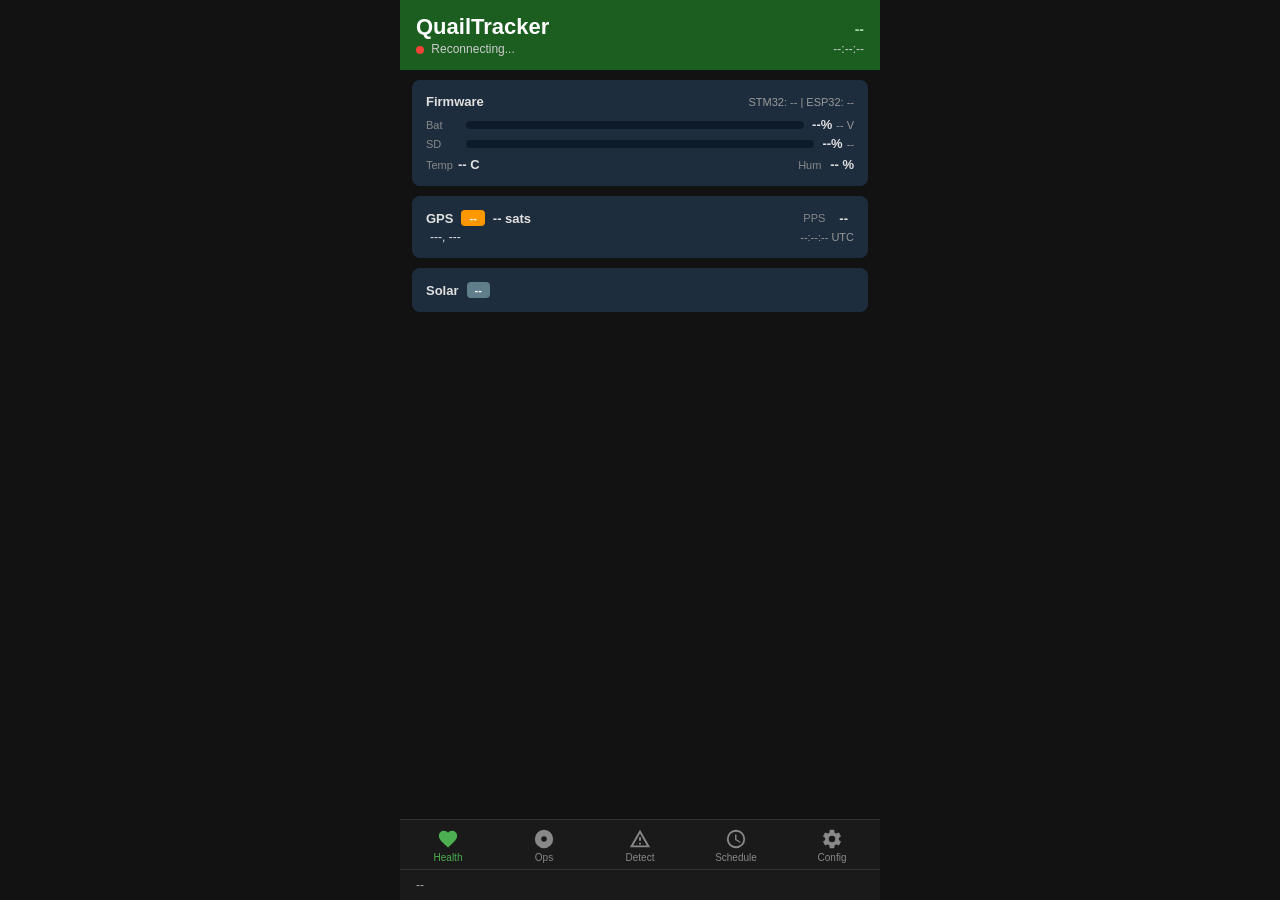
<file: esp32_bridge/src/web/index.html>
<!DOCTYPE html>
<html>
<head>
    <meta charset="utf-8">
    <meta name="viewport" content="width=device-width, initial-scale=1, user-scalable=no">
    <title>QuailTracker</title>
    <style>
        * { box-sizing: border-box; margin: 0; padding: 0; }
        body {
            font-family: -apple-system, BlinkMacSystemFont, 'Segoe UI', sans-serif;
            background: #121212;
            color: #e0e0e0;
            max-width: 480px;
            margin: 0 auto;
            height: 100vh;
            display: flex;
            flex-direction: column;
        }

        /* Header */
        .hdr { background: #1b5e20; padding: 14px 16px; }
        .hdr h1 { font-size: 22px; color: #fff; font-weight: bold; }
        .hdr-top {
            display: flex; align-items: baseline; justify-content: space-between;
        }
        .hdr-station { font-size: 14px; font-weight: bold; color: #a5d6a7; }
        .hdr .sub { font-size: 12px; color: #ccc; margin-top: 2px; }
        .dot {
            display: inline-block; width: 8px; height: 8px;
            border-radius: 50%; background: #F44336;
            margin-right: 4px; vertical-align: middle;
        }
        .dot.on { background: #4CAF50; }

        /* Content */
        .content { flex: 1; overflow-y: auto; padding: 10px 12px; }
        .tab { display: none; }
        .tab.active { display: block; }

        /* Cards */
        .card {
            background: #1e2d3d;
            border-radius: 8px;
            padding: 12px 14px;
            margin-bottom: 10px;
        }
        .row {
            display: flex;
            align-items: center;
            padding: 2px 0;
        }
        .lbl { color: #888; font-size: 11px; min-width: 32px; }
        .val { font-size: 13px; font-weight: bold; }
        .val-sm { font-size: 11px; color: #999; margin-left: 4px; }
        .spacer { flex: 1; }

        /* Progress bars */
        .bar-wrap {
            flex: 1; height: 8px; background: #0d1b2a;
            border-radius: 4px; margin: 0 8px;
        }
        .bar {
            height: 100%; border-radius: 4px;
            transition: width 0.5s;
        }

        /* Badges */
        .badge {
            display: inline-block; padding: 2px 8px; border-radius: 4px;
            font-size: 11px; font-weight: bold; color: #fff;
        }
        .bg { background: #4CAF50; }
        .br { background: #F44336; }
        .by { background: #FF9800; }
        .bb { background: #607D8B; }

        /* Section title */
        .sect { font-size: 13px; font-weight: bold; margin-right: 8px; }

        /* Health report lines */
        .hlth-row { padding: 1px 0; font-size: 12px; }
        .hlth-lbl { color: #888; font-size: 11px; display: inline-block; width: 28px; }
        .hlth-val { color: #e0e0e0; }
        .hlth-warn { color: #F44336; }
        .hlth-ok { color: #4CAF50; }

        /* Bottom tab bar */
        .tabs {
            display: flex; background: #1a1a1a;
            border-top: 1px solid #333;
        }
        .tabs button {
            flex: 1; background: none; border: none; color: #888;
            padding: 8px 0 6px; font-size: 10px; cursor: pointer;
            display: flex; flex-direction: column; align-items: center; gap: 2px;
        }
        .tabs button.active { color: #4CAF50; }
        .tabs button svg { width: 22px; height: 22px; fill: currentColor; }

        /* Buttons */
        .btn {
            padding: 10px 16px; border: none; border-radius: 6px;
            font-size: 13px; font-weight: 600; color: #fff;
            background: #2196F3;  /* default so a plain .btn is readable; modifiers override */
            cursor: pointer; width: 100%; margin-top: 8px;
        }
        .btn-green { background: #4CAF50; }
        .btn-red { background: #F44336; }
        .btn-gray { background: #34495e; }
        .btn-blue { background: #2196F3; }

        /* Tap feedback (#1): every tappable control visibly responds to a press */
        .btn, .preset, .tabs button {
            transition: transform .06s ease, filter .06s ease;
            -webkit-tap-highlight-color: transparent;
        }
        .btn:active, .preset:active { transform: scale(0.96); filter: brightness(0.82); }
        .tabs button:active { transform: scale(0.90); filter: brightness(1.4); }

        /* Operation-complete status text (#4): bold + a couple pts larger + green.
         * !important so it overrides the .val-sm size and the inline color:#888. */
        .done { font-weight: 700 !important; font-size: 13px !important; color: #4CAF50 !important; }

        /* Form controls */
        .sel {
            width: 100%; padding: 8px 10px; border-radius: 6px;
            border: 1px solid #444; background: #0d1b2a; color: #e0e0e0;
            font-size: 13px;
        }
        .slider {
            width: 100%; margin-top: 4px;
            accent-color: #4FC3F7;
        }
        .num {
            width: 70px; padding: 6px 8px; border-radius: 6px;
            border: 1px solid #444; background: #0d1b2a; color: #e0e0e0;
            font-size: 14px; text-align: center;
        }

        /* Toggle switch */
        .toggle { position: relative; display: inline-block; width: 44px; height: 24px; }
        .toggle input { opacity: 0; width: 0; height: 0; }
        .toggle .tsl {
            position: absolute; cursor: pointer; top: 0; left: 0; right: 0; bottom: 0;
            background: #555; border-radius: 24px; transition: 0.3s;
        }
        .toggle .tsl:before {
            content: ""; position: absolute; height: 18px; width: 18px; left: 3px; bottom: 3px;
            background: #fff; border-radius: 50%; transition: 0.3s;
        }
        .toggle input:checked + .tsl { background: #4FC3F7; }
        .toggle input:checked + .tsl:before { transform: translateX(20px); }

        /* Preset buttons */
        .preset {
            display: inline-block; padding: 6px 14px; border-radius: 16px;
            border: none; background: #2196F3; color: #fff;
            font-size: 12px; font-weight: 600; cursor: pointer; margin: 4px 4px 4px 0;
        }

        /* Bottom status bar */
        .status-bar {
            display: flex; justify-content: space-between; align-items: center;
            background: #1a1a1a; padding: 8px 16px;
            border-top: 1px solid #333;
        }
        .status-bar .dev-name { font-size: 12px; color: #aaa; }

        /* Full-screen error-log overlay */
        .errlog-overlay {
            display: none; position: fixed; inset: 0; z-index: 1000;
            background: #14181c; flex-direction: column;
        }
        .errlog-overlay.open { display: flex; }
        .errlog-head {
            display: flex; align-items: center; gap: 10px;
            padding: 12px 16px; background: #1a1a1a; border-bottom: 1px solid #333;
        }
        .errlog-title { font-size: 18px; font-weight: 600; }
        .errlog-total { color: #aaa; font-size: 13px; margin-right: auto; }
        .errlog-head .btn { width: auto; margin-top: 0; }   /* size to content in the flex row */
        .errlog-body { flex: 1; overflow-y: auto; padding: 12px 16px; }
        .errlog-sub { margin: 18px 0 6px; color: #9ab; font-size: 13px; }
        .errlog-table { width: 100%; border-collapse: collapse; font-size: 13px; }
        .errlog-table th, .errlog-table td {
            text-align: left; padding: 6px 8px; border-bottom: 1px solid #2a2f34;
            white-space: nowrap;
        }
        .errlog-table th { color: #9ab; font-weight: 600; }
        .errlog-table td.num { text-align: right; font-variant-numeric: tabular-nums; }
        .errlog-table tr.zero td { color: #667; }
        .errlog-table tr.hot td { color: #ffb4b4; }
        .errlog-empty { color: #667; padding: 20px 8px; }
    </style>
</head>
<body>

    <!-- Header -->
    <div class="hdr">
        <div class="hdr-top">
            <h1>QuailTracker</h1>
            <span class="hdr-station" id="hdrStation">--</span>
        </div>
        <div class="sub">
            <span class="dot" id="dot"></span>
            <span id="connSt">Connecting...</span>
            <span style="float:right" id="lastUpdate">--:--:--</span>
        </div>
    </div>

    <!-- STM32 unrecoverable: soft resets failed, auto-reflash is disabled by design -->
    <div id="stmServiceBanner" style="display:none;background:#B71C1C;color:#fff;padding:8px 12px;font-size:13px;font-weight:600;text-align:center">
        ⚠ STM32 not responding — soft resets didn't recover it. Re-flash via Operations → Flash STM32.
    </div>

    <!-- Tab Content -->
    <div class="content">

        <!-- ════════════════ Health Tab ════════════════ -->
        <div class="tab active" id="t-health">

            <!-- Device / Battery / SD / Environment -->
            <div class="card">
                <div class="row">
                    <span class="sect">Firmware</span>
                    <span class="spacer"></span>
                    <span class="val-sm" id="fwVer">STM32: -- | ESP32: --</span>
                </div>

                <div class="row" style="margin-top:4px">
                    <span class="lbl">Bat</span>
                    <div class="bar-wrap">
                        <div class="bar" id="batBar" style="width:0%;background:#4CAF50"></div>
                    </div>
                    <span class="val" id="batPct">--%</span>
                    <span class="val-sm" id="batV">-- V</span>
                </div>

                <div class="row">
                    <span class="lbl">SD</span>
                    <div class="bar-wrap">
                        <div class="bar" id="sdBar" style="width:0%;background:#4CAF50"></div>
                    </div>
                    <span class="val" id="sdPct">--%</span>
                    <span class="val-sm" id="sdFree">--</span>
                </div>

                <div class="row" style="margin-top:2px">
                    <span class="lbl">Temp</span>
                    <span class="val" id="temp">-- C</span>
                    <span class="spacer"></span>
                    <span class="lbl">Hum</span>
                    <span class="val" id="hum">-- %</span>
                </div>

            </div>

            <!-- GPS -->
            <div class="card">
                <div class="row">
                    <span class="sect">GPS</span>
                    <span class="badge by" id="gpsBadge">--</span>
                    <span class="val" id="gpsSat" style="margin-left:8px">-- sats</span>
                    <span class="spacer"></span>
                    <span class="lbl">PPS</span>
                    <span class="val" id="ppsStatus" style="margin-left:4px">--</span>
                    <span class="val-sm" id="ppsCount" style="margin-left:6px"></span>
                </div>
                <div class="row">
                    <span class="val-sm" id="gpsPos" style="color:#e0e0e0;font-size:12px">---, ---</span>
                    <span class="spacer"></span>
                    <span class="val-sm" id="gpsTime">--:--:-- UTC</span>
                </div>
            </div>

            <!-- Since Last Visit -->
            <div class="card" id="healthCard" style="display:none">
                <div class="row">
                    <span class="sect">Since Last Visit</span>
                    <span class="badge" id="healthBadge">--</span>
                </div>
                <div class="hlth-row">
                    <span class="hlth-lbl">Rec</span>
                    <span class="hlth-val" id="hlthRec">--</span>
                </div>
                <div class="hlth-row">
                    <span class="hlth-lbl">Det</span>
                    <span class="hlth-val" id="hlthDet">--</span>
                </div>
                <div class="hlth-row">
                    <span class="hlth-lbl">Bat</span>
                    <span class="hlth-val" id="hlthBat">--</span>
                </div>
                <div class="hlth-row">
                    <span class="hlth-lbl">Sys</span>
                    <span id="hlthSys">--</span>
                </div>
                <div class="row" style="margin-top:8px; display:flex; gap:8px">
                    <button class="btn" style="flex:1" onclick="openErrLog()">Error Log</button>
                    <button class="btn btn-red" style="flex:1"
                            onclick="if(confirm('Zero all health stats (boots, files, battery and temperature min/max)? Do this right before a deployment so the numbers have a known baseline.'))sendCmd('health_reset')">
                        Reset Stats
                    </button>
                </div>
            </div>

            <!-- Full-screen error-log overlay -->
            <div id="errLogOverlay" class="errlog-overlay">
                <div class="errlog-head">
                    <span class="errlog-title">Error Log</span>
                    <span id="errLogTotal" class="errlog-total">--</span>
                    <button class="btn" onclick="sendCmd('get_errlog')">Refresh</button>
                    <button class="btn btn-red" onclick="closeErrLog()">Close</button>
                </div>
                <div class="errlog-body">
                    <table class="errlog-table" id="errLogTable">
                        <thead><tr><th>Error</th><th>Count</th><th>First</th><th>Last</th><th>Detail</th></tr></thead>
                        <tbody id="errLogRows"></tbody>
                    </table>
                    <div class="errlog-sub">Recent events</div>
                    <table class="errlog-table" id="errLogRingTable">
                        <thead><tr><th>#</th><th>Error</th><th>Time</th><th>Detail</th></tr></thead>
                        <tbody id="errLogRing"></tbody>
                    </table>
                </div>
            </div>

            <!-- Solar -->
            <div class="card">
                <div class="row">
                    <span class="sect">Solar</span>
                    <span class="badge bb" id="solarBadge">--</span>
                </div>
            </div>
        </div>

        <!-- ════════════════ Operations Tab ════════════════ -->
        <div class="tab" id="t-ops">
            <!-- Recording -->
            <div class="card">
                <div class="row">
                    <span class="sect">Rec</span>
                    <span class="badge bg" id="recBadgeOps">--</span>
                </div>
                <div class="row" style="margin-top:6px">
                    <span class="lbl">Size</span>
                    <span class="val" id="recSize">0 B</span>
                    <span class="spacer"></span>
                    <span class="lbl">Buf</span>
                    <span class="val" id="recBuf">0 / 0</span>
                    <span class="spacer"></span>
                    <span class="lbl">Ovf</span>
                    <span class="val" id="recOvf">0</span>
                    <span class="spacer"></span>
                    <span class="lbl">Clip</span>
                    <span class="val" id="recClip">0</span>
                </div>
                <button class="btn btn-green" id="recBtn" onclick="sendCmd('rec_toggle')">
                    Start Recording
                </button>
            </div>
            <!-- Live Listen -->
            <div class="card">
                <div class="row">
                    <span class="sect">Live Listen</span>
                    <span class="spacer"></span>
                    <select id="listenCh" style="background:#0d1b2a;color:#e0e0e0;border:1px solid #444;border-radius:4px;padding:4px 8px;font-size:12px">
                        <option value="0">Left</option>
                        <option value="1">Right</option>
                    </select>
                </div>
                <div style="margin-top:6px">
                    <div style="height:6px;background:#0d1b2a;border-radius:3px;overflow:hidden">
                        <div id="audioLevel" style="height:100%;width:0%;background:#4CAF50;transition:width 0.1s"></div>
                    </div>
                </div>
                <button class="btn btn-green" id="listenBtn" onclick="toggleListen()">Listen</button>
            </div>

            <!-- SD Card -->
            <div class="card">
                <div class="row">
                    <span class="sect">SD Card</span>
                    <span class="spacer"></span>
                    <span class="badge" id="sdBadge">--</span>
                </div>
                <div style="display:flex;gap:8px;margin-top:8px;">
                    <button class="btn btn-gray" style="flex:1" onclick="sendCmd('sd_mount')">Mount</button>
                    <button class="btn btn-gray" style="flex:1" onclick="sendCmd('sd_eject')">Eject</button>
                    <button class="btn btn-red" style="flex:1" onclick="if(confirm('Format SD card? All data will be lost.'))sendCmd('sd_format')">Format</button>
                </div>
                <div id="sdFmtOps" style="display:none;margin-top:8px;text-align:center;font-size:13px;font-weight:600"></div>
            </div>
            <!-- Location Survey -->
            <div class="card">
                <div class="row">
                    <span class="sect">Location Survey</span>
                    <span class="spacer"></span>
                    <span class="badge bb" id="surveyBadge">No data</span>
                </div>
                <div class="row" style="margin-top:6px">
                    <span class="lbl" style="min-width:52px">Current</span>
                    <span class="val" id="surveyCurrentPos">---, ---</span>
                    <span class="spacer"></span>
                    <span class="val-sm" id="surveyCurrentTime">--:--:-- UTC</span>
                </div>
                <div class="row">
                    <span class="lbl" style="min-width:52px">Survey</span>
                    <span class="val" id="surveyPos">---, ---</span>
                    <span class="spacer"></span>
                    <span class="val-sm" id="surveyCount">-- 0</span>
                </div>
                <div style="display:flex;gap:8px;margin-top:8px;">
                    <button class="btn btn-green" style="flex:1" onclick="sendCmd('survey_start')">Start Survey</button>
                    <button class="btn btn-red" style="flex:1" onclick="sendCmd('survey_clear')">Clear</button>
                </div>
                <div class="val-sm" style="text-align:center;margin-top:6px;color:#888" id="surveyStatus"></div>
            </div>
        </div>

        <!-- ════════════════ Detect Tab ════════════════ -->
        <div class="tab" id="t-detect">
            <!-- Model Status -->
            <div class="card">
                <div class="sect" style="color:#4FC3F7">Model Status</div>
                <div class="row" style="margin-top:6px">
                    <span class="val" id="modelInfo">--</span>
                    <span class="spacer"></span>
                    <button class="btn btn-blue" style="width:auto;padding:6px 16px;margin:0" onclick="sendCmd('model_reload')">Reload</button>
                </div>
                <div class="row">
                    <span class="val-sm" id="modelActivity">--</span>
                </div>
            </div>
            <!-- Detection Control -->
            <div class="card">
                <div class="sect" style="color:#4FC3F7">Detection Control</div>
                <div style="margin-top:8px">
                    <div class="val-sm" style="color:#888;margin-bottom:4px">Mission Mode</div>
                    <select id="cfgMission" class="sel">
                        <option value="0">Record Only</option>
                        <option value="1">Detect Only</option>
                        <option value="2">Record + Detect</option>
                    </select>
                </div>
                <div style="margin-top:10px">
                    <div class="row">
                        <span class="val-sm" style="color:#888">Confidence Threshold</span>
                        <span class="spacer"></span>
                        <span class="val" id="confVal">50%</span>
                    </div>
                    <input type="range" id="cfgConf" min="10" max="95" value="50" class="slider"
                           oninput="document.getElementById('confVal').textContent=this.value+'%'">
                </div>
                <div style="margin-top:10px">
                    <div class="val-sm" style="color:#888;margin-bottom:4px">Window Step</div>
                    <select id="cfgWinStep" class="sel">
                        <option value="1">1 second</option>
                        <option value="2">2 seconds</option>
                        <option value="3">3 seconds</option>
                    </select>
                </div>
                <div style="text-align:right;margin-top:8px">
                    <button class="btn btn-gray" style="width:auto;padding:8px 24px" onclick="saveDetect()">Save</button>
                </div>
            </div>
            <!-- Detection Stats -->
            <div class="card">
                <div class="row">
                    <span class="lbl">Windows</span>
                    <span class="val" id="detWindows">0</span>
                    <span class="spacer"></span>
                    <span class="lbl">Hits</span>
                    <span class="val" id="detHits">0</span>
                </div>
                <div class="row" style="margin-top:6px">
                    <span class="val" id="lastSpecies" style="font-size:15px">--</span>
                </div>
                <div class="row">
                    <span class="val-sm" id="lastDetTime">--:--:--</span>
                    <span class="spacer"></span>
                    <span class="val" id="lastConf" style="font-size:20px">--%</span>
                </div>
            </div>
        </div>

        <!-- ════════════════ Schedule Tab ════════════════ -->
        <div class="tab" id="t-schedule">
            <div class="val-sm" style="text-align:center;margin-bottom:8px;color:#888" id="tzInfo">Times below are in your device's local time</div>
            <!-- Sunrise -->
            <div class="card">
                <div class="row">
                    <span class="sect">Sunrise</span>
                    <span class="spacer"></span>
                    <label class="toggle"><input type="checkbox" id="schSunrise"><span class="tsl"></span></label>
                    <span class="val-sm" style="margin-left:6px" id="schSunriseLbl">Off</span>
                </div>
                <div class="row" style="margin-top:8px">
                    <div style="flex:1">
                        <div class="val-sm" style="color:#888">Before (min)</div>
                        <input type="number" class="num" id="schSunBefore" min="0" max="120" value="30">
                    </div>
                    <div style="flex:1;margin-left:12px">
                        <div class="val-sm" style="color:#888">After (min)</div>
                        <input type="number" class="num" id="schSunAfter" min="0" max="240" value="60">
                    </div>
                </div>
            </div>
            <!-- Sunset -->
            <div class="card">
                <div class="row">
                    <span class="sect">Sunset</span>
                    <span class="spacer"></span>
                    <label class="toggle"><input type="checkbox" id="schSunset"><span class="tsl"></span></label>
                    <span class="val-sm" style="margin-left:6px" id="schSunsetLbl">Off</span>
                </div>
                <div class="row" style="margin-top:8px">
                    <div style="flex:1">
                        <div class="val-sm" style="color:#888">Before (min)</div>
                        <input type="number" class="num" id="schSetBefore" min="0" max="120" value="30">
                    </div>
                    <div style="flex:1;margin-left:12px">
                        <div class="val-sm" style="color:#888">After (min)</div>
                        <input type="number" class="num" id="schSetAfter" min="0" max="240" value="30">
                    </div>
                </div>
            </div>
            <!-- Recording Windows -->
            <div class="card">
                <div class="sect">Recording Windows</div>
                <div style="margin-top:8px">
                    <button class="preset" onclick="applyPreset('dawn_dusk')">Dawn/Dusk</button>
                    <button class="preset" onclick="applyPreset('dawn')">Dawn Only</button>
                    <button class="preset" onclick="applyPreset('nocturnal')">Nocturnal</button>
                    <button class="preset" onclick="applyPreset('all_day')">All Day</button>
                </div>
                <div id="windowList" style="margin-top:8px"></div>
                <button class="btn btn-gray" style="width:auto;padding:8px 16px;margin-top:8px" onclick="addWindow()">+ Add Window</button>
            </div>
            <!-- Load / Save -->
            <div style="display:flex;gap:8px;margin-top:10px;padding:0 2px">
                <button class="btn btn-blue" style="flex:1" onclick="loadSchedule()">Load</button>
                <button class="btn btn-gray" style="flex:1" onclick="saveSchedule()">Save Schedule</button>
            </div>
            <div class="val-sm" style="text-align:center;margin-top:6px;color:#888" id="schStatus"></div>
        </div>

        <!-- ════════════════ Config Tab ════════════════ -->
        <div class="tab" id="t-config">
            <!-- Device & Audio -->
            <div class="card">
                <div class="row">
                    <span class="sect">Station</span>
                    <input type="text" class="num" style="width:auto;flex:1;margin-left:8px;text-align:left" id="cfgStationIn" maxlength="15" value="">
                </div>
                <div class="row" style="margin-top:8px">
                    <span class="sect">Mic Heading</span>
                    <input type="number" class="num" style="width:60px;margin-left:8px" id="cfgMicHdg" min="0" max="359" value="">
                    <span class="val-sm" style="color:#888;margin-left:4px">deg (0-359, arrow direction)</span>
                </div>
                <div class="row" style="margin-top:8px;gap:8px">
                    <div style="flex:1">
                        <div class="val-sm" style="color:#888">Gain</div>
                        <select id="cfgGainSel" class="sel">
                            <option value="0">0 dB</option><option value="1">3 dB</option>
                            <option value="2">6 dB</option><option value="3">9 dB</option>
                            <option value="4">12 dB</option><option value="5">15 dB</option>
                            <option value="6">18 dB</option><option value="7">21 dB</option>
                            <option value="8">24 dB</option>
                        </select>
                    </div>
                    <div style="flex:1">
                        <div class="val-sm" style="color:#888">Format</div>
                        <select id="cfgFmtSel" class="sel">
                            <option value="0">FLAC</option><option value="1">WAV</option>
                        </select>
                    </div>
                    <div style="flex:1">
                        <div class="val-sm" style="color:#888">Rate</div>
                        <select id="cfgRate" class="sel"><option value="48">48 kHz</option></select>
                    </div>
                </div>
                <div style="margin-top:10px">
                    <div class="row"><span class="val-sm" style="color:#888">HPF</span><span class="spacer"></span><span class="val-sm" id="hpfVal">150 Hz</span></div>
                    <input type="range" class="slider" id="cfgHpf" min="0" max="500" step="10" value="150"
                           oninput="document.getElementById('hpfVal').textContent=this.value+' Hz'">
                </div>
                <div style="margin-top:6px">
                    <div class="row"><span class="val-sm" style="color:#888">LPF</span><span class="spacer"></span><span class="val-sm" id="lpfVal">8000 Hz</span></div>
                    <input type="range" class="slider" id="cfgLpf" min="2000" max="12000" step="100" value="8000"
                           oninput="document.getElementById('lpfVal').textContent=this.value+' Hz'">
                </div>
                <div style="margin-top:6px">
                    <div class="row"><span class="val-sm" style="color:#888">Chunk</span><span class="spacer"></span><span class="val-sm" id="chunkVal">30 min</span></div>
                    <input type="range" class="slider" id="cfgChunk" min="0" max="240" step="5" value="30"
                           oninput="document.getElementById('chunkVal').textContent=this.value==0?'Off':this.value+' min'">
                </div>
            </div>
            <!-- Amplitude Trigger -->
            <div class="card">
                <div class="row">
                    <span class="sect">Amplitude Trigger</span>
                    <span class="spacer"></span>
                    <label class="toggle"><input type="checkbox" id="cfgTrigEn"><span class="tsl"></span></label>
                    <span class="val-sm" style="margin-left:6px" id="trigEnLbl">Off</span>
                </div>
                <div style="margin-top:8px">
                    <div class="row"><span class="val-sm" style="color:#888">Thr</span><span class="spacer"></span><span class="val-sm" id="trigDbVal">-40 dB</span></div>
                    <input type="range" class="slider" id="cfgTrigDb" min="-60" max="0" value="-40"
                           oninput="document.getElementById('trigDbVal').textContent=this.value+' dB'">
                </div>
                <div class="row" style="margin-top:8px">
                    <div style="flex:1">
                        <div class="val-sm" style="color:#888">Pre (s)</div>
                        <input type="number" class="num" id="cfgTrigPre" min="0" max="30" value="2">
                    </div>
                    <div style="flex:1;margin-left:12px">
                        <div class="val-sm" style="color:#888">Post (s)</div>
                        <input type="number" class="num" id="cfgTrigPost" min="0" max="60" value="5">
                    </div>
                </div>
            </div>
            <!-- Low Battery -->
            <div class="card">
                <div class="row">
                    <span class="val-sm" style="color:#888">Low Bat</span>
                    <input type="range" class="slider" style="flex:1;margin:0 8px" id="cfgLowBat" min="0" max="50" value="10"
                           oninput="document.getElementById('lowBatVal').textContent=this.value+'%'">
                    <span class="val-sm" id="lowBatVal">10%</span>
                    <label style="margin-left:12px;display:flex;align-items:center;gap:4px;cursor:pointer">
                        <input type="checkbox" id="cfgAutoStop"> <span class="val-sm">Auto-stop</span>
                    </label>
                </div>
            </div>
            <!-- Buttons -->
            <div style="display:flex;gap:8px;margin-top:10px;padding:0 2px">
                <button class="btn btn-blue" style="flex:1" onclick="loadConfig()">Load</button>
                <button class="btn btn-gray" style="flex:1" onclick="sendCmd('cfg_reset')">Reset</button>
                <button class="btn btn-gray" style="flex:1" onclick="saveConfig()">Save</button>
            </div>
            <div class="val-sm" style="text-align:center;margin-top:6px;color:#888" id="cfgStatus"></div>

            <!-- STM32 Power Mode -->
            <div class="card" style="margin-top:12px">
                <div class="lbl" style="margin-bottom:6px">STM32 Power Mode</div>
                <div class="row" style="align-items:center">
                    <span class="val-sm">Dev Mode (always awake)</span>
                    <span class="spacer"></span>
                    <label class="toggle"><input type="checkbox" id="devModeChk" onchange="toggleDevMode(this)"><span class="tsl"></span></label>
                    <span class="val-sm" style="margin-left:6px" id="devModeLbl">On</span>
                </div>
                <div class="val-sm" style="color:#888;margin-top:6px" id="schedStatus">Dev mode — STM stays awake</div>
                <div class="val-sm" style="color:#888;margin-top:4px">Turn off to enable scheduled recording. Sleep is automatic when GPS-synced and at least one schedule window is configured.</div>
            </div>

            <!-- ESP32 Settings -->
            <div class="card" style="margin-top:12px">
                <div class="lbl" style="margin-bottom:6px">ESP32 Power Mode</div>
                <div class="row" style="align-items:center">
                    <label style="display:flex;align-items:center;gap:6px;cursor:pointer">
                        <input type="checkbox" id="cfgDutyCycle" onchange="saveEspConfig()">
                        <span class="val-sm">WiFi Duty Cycle (30s on / 60s sleep)</span>
                    </label>
                </div>
                <div class="row" style="align-items:center;margin-top:4px">
                    <label style="display:flex;align-items:center;gap:6px;cursor:pointer">
                        <input type="checkbox" id="cfgLaserWake" onchange="saveEspConfig()">
                        <span class="val-sm">Laser Wake (deep sleep until laser trigger)</span>
                    </label>
                </div>
                <div class="val-sm" style="text-align:center;margin-top:6px;color:#888" id="espCfgStatus"></div>
            </div>

            <!-- ESP32 OTA Update -->
            <div class="card" style="margin-top:12px">
                <div class="lbl" style="margin-bottom:6px">ESP32 Firmware Update</div>
                <input type="file" id="otaFile" accept=".bin" style="font-size:12px;margin-bottom:8px">
                <div style="display:flex;gap:8px;align-items:center">
                    <button class="btn btn-blue" style="flex:1" onclick="doOta()">Upload &amp; Flash</button>
                </div>
                <div class="val-sm" style="text-align:center;margin-top:6px;color:#888" id="otaStatus"></div>
            </div>

            <!-- STM32 Firmware Update — single-bank STM, flashed via the ESP ROM
                 bootloader (page-erase + write; config/health preserved) -->
            <div class="card" style="margin-top:12px">
                <div class="lbl" style="margin-bottom:6px">STM32 Firmware Update</div>
                <input type="file" id="stm32OtaFile" accept=".bin" style="font-size:12px;margin-bottom:8px">
                <div style="display:flex;gap:8px;align-items:center">
                    <button class="btn btn-blue" style="flex:1" onclick="doStm32Update()">Upload &amp; Flash STM32</button>
                </div>
                <div class="val-sm" style="text-align:center;margin-top:6px;color:#888" id="stm32OtaStatus"></div>
            </div>
        </div>
    </div>

    <!-- Bottom Tab Bar -->
    <div class="tabs">
        <button class="active" onclick="showTab('health',this)">
            <svg viewBox="0 0 24 24"><path d="M12,21.35L10.55,20.03C5.4,15.36 2,12.27 2,8.5C2,5.41 4.42,3 7.5,3C9.24,3 10.91,3.81 12,5.08C13.09,3.81 14.76,3 16.5,3C19.58,3 22,5.41 22,8.5C22,12.27 18.6,15.36 13.45,20.03L12,21.35Z"/></svg>
            Health
        </button>
        <button onclick="showTab('ops',this)">
            <svg viewBox="0 0 24 24"><path d="M12,2A10,10 0 0,0 2,12A10,10 0 0,0 12,22A10,10 0 0,0 22,12A10,10 0 0,0 12,2M12,9A3,3 0 0,1 15,12A3,3 0 0,1 12,15A3,3 0 0,1 9,12A3,3 0 0,1 12,9Z"/></svg>
            Ops
        </button>
        <button onclick="showTab('detect',this)">
            <svg viewBox="0 0 24 24"><path d="M12,2L1,21H23M12,6L19.53,19H4.47M11,10V14H13V10M11,16V18H13V16"/></svg>
            Detect
        </button>
        <button onclick="showTab('schedule',this)">
            <svg viewBox="0 0 24 24"><path d="M12,20A8,8 0 0,0 20,12A8,8 0 0,0 12,4A8,8 0 0,0 4,12A8,8 0 0,0 12,20M12,2A10,10 0 0,1 22,12A10,10 0 0,1 12,22C6.47,22 2,17.5 2,12A10,10 0 0,1 12,2M12.5,7V12.25L17,14.92L16.25,16.15L11,13V7H12.5Z"/></svg>
            Schedule
        </button>
        <button onclick="showTab('config',this)">
            <svg viewBox="0 0 24 24"><path d="M12,15.5A3.5,3.5 0 0,1 8.5,12A3.5,3.5 0 0,1 12,8.5A3.5,3.5 0 0,1 15.5,12A3.5,3.5 0 0,1 12,15.5M19.43,12.97C19.47,12.65 19.5,12.33 19.5,12C19.5,11.67 19.47,11.34 19.43,11L21.54,9.37C21.73,9.22 21.78,8.95 21.66,8.73L19.66,5.27C19.54,5.05 19.27,4.96 19.05,5.05L16.56,6.05C16.04,5.66 15.5,5.32 14.87,5.07L14.5,2.42C14.46,2.18 14.25,2 14,2H10C9.75,2 9.54,2.18 9.5,2.42L9.13,5.07C8.5,5.32 7.96,5.66 7.44,6.05L4.95,5.05C4.73,4.96 4.46,5.05 4.34,5.27L2.34,8.73C2.21,8.95 2.27,9.22 2.46,9.37L4.57,11C4.53,11.34 4.5,11.67 4.5,12C4.5,12.33 4.53,12.65 4.57,12.97L2.46,14.63C2.27,14.78 2.21,15.05 2.34,15.27L4.34,18.73C4.46,18.95 4.73,19.03 4.95,18.95L7.44,17.94C7.96,18.34 8.5,18.68 9.13,18.93L9.5,21.58C9.54,21.82 9.75,22 10,22H14C14.25,22 14.46,21.82 14.5,21.58L14.87,18.93C15.5,18.67 16.04,18.34 16.56,17.94L19.05,18.95C19.27,19.03 19.54,18.95 19.66,18.73L21.66,15.27C21.78,15.05 21.73,14.78 21.54,14.63L19.43,12.97Z"/></svg>
            Config
        </button>
    </div>

    <!-- Bottom Status Bar -->
    <div class="status-bar">
        <span class="dev-name" id="devName">--</span>
    </div>

    <script>
        var ws;

        function showTab(name, btn) {
            document.querySelectorAll('.tab').forEach(function(t) { t.classList.remove('active'); });
            document.getElementById('t-' + name).classList.add('active');
            document.querySelectorAll('.tabs button').forEach(function(b) { b.classList.remove('active'); });
            btn.classList.add('active');
        }

        function sendCmd(cmd) {
            if (ws && ws.readyState === 1) ws.send(JSON.stringify({ cmd: cmd }));
        }

        /* Error-log code names — index-aligned to the STM err_code_t enum. */
        var errName = ['SHT30 read','I2C recover','ADC read','ADC recover',
            'SPI2 txn','SPI2 recover','SD write retry','SD write fail',
            'SD read retry','SD read fail','SD CRC','Rec restart','Rec abandon',
            'GPS fix loss','Flash write','Hard fault','Reset'];

        function openErrLog() {
            document.getElementById('errLogOverlay').classList.add('open');
            sendCmd('get_errlog');
        }
        function closeErrLog() {
            document.getElementById('errLogOverlay').classList.remove('open');
        }
        function efmtT(u) {
            if (!u) return '—';
            return new Date(u * 1000).toISOString().slice(5, 16).replace('T', ' ') + 'Z';
        }
        function renderErrLog(e) {
            document.getElementById('errLogTotal').textContent = e.total + ' events since reset';
            var tb = document.getElementById('errLogRows'); tb.innerHTML = '';
            (e.rows || []).forEach(function (r, i) {
                var count = r[0];
                var nm = errName[i] || ('code ' + i);
                var tr = document.createElement('tr');
                tr.className = count === 0 ? 'zero'
                    : (/fail|abandon/i.test(nm) ? 'hot' : '');
                tr.innerHTML = '<td>' + nm + '</td>' +
                    '<td class="num">' + count + '</td>' +
                    '<td>' + efmtT(r[1]) + '</td><td>' + efmtT(r[2]) + '</td>' +
                    '<td class="num">' + (count ? r[3] : '') + '</td>';
                tb.appendChild(tr);
            });
            var rb = document.getElementById('errLogRing'); rb.innerHTML = '';
            var ring = e.ring || [];
            if (!ring.length) {
                rb.innerHTML = '<tr><td colspan="4" class="errlog-empty">No events recorded.</td></tr>';
            } else {
                ring.forEach(function (ev, i) {
                    var tr = document.createElement('tr');
                    tr.innerHTML = '<td>' + (i + 1) + '</td>' +
                        '<td>' + (errName[ev[0]] || ('code ' + ev[0])) + '</td>' +
                        '<td>' + efmtT(ev[1]) + '</td>' +
                        '<td class="num">' + ev[2] + '</td>';
                    rb.appendChild(tr);
                });
            }
        }

        function saveDetect() {
            var obj = {
                cmd: 'set_detect',
                mission: parseInt(document.getElementById('cfgMission').value),
                conf: parseInt(document.getElementById('cfgConf').value),
                winStep: parseInt(document.getElementById('cfgWinStep').value)
            };
            if (ws && ws.readyState === 1) ws.send(JSON.stringify(obj));
        }

        /* Schedule */
        var schWindows = [];

        function addWindow() {
            schWindows.push({ start: '06:00', end: '09:00' });
            renderWindows();
        }

        function removeWindow(i) {
            schWindows.splice(i, 1);
            renderWindows();
        }

        function renderWindows() {
            var el = document.getElementById('windowList');
            el.innerHTML = '';
            for (var i = 0; i < schWindows.length; i++) {
                var d = document.createElement('div');
                d.className = 'row';
                d.style.marginBottom = '6px';
                /* Time inputs flex to fill the row (12-hour locales append " AM/PM"
                 * + a stepper, which a fixed 100px clipped to "06:00 A"). Capped so
                 * they don't over-stretch on a wide screen; left-aligned + slim
                 * padding so the whole value is visible even on a narrow phone. */
                d.innerHTML = '<input type="time" class="num" style="flex:1 1 0;min-width:0;max-width:150px;text-align:left;padding:6px 6px" value="' +
                    schWindows[i].start + '" onchange="schWindows[' + i + '].start=this.value">' +
                    '<span class="val-sm" style="margin:0 6px;flex:0 0 auto">to</span>' +
                    '<input type="time" class="num" style="flex:1 1 0;min-width:0;max-width:150px;text-align:left;padding:6px 6px" value="' +
                    schWindows[i].end + '" onchange="schWindows[' + i + '].end=this.value">' +
                    '<button class="btn btn-red" style="width:auto;padding:4px 10px;margin:0 0 0 8px;font-size:11px;flex:0 0 auto" onclick="removeWindow(' + i + ')">X</button>';
                el.appendChild(d);
            }
        }

        function applyPreset(name) {
            var sr = document.getElementById('schSunrise');
            var ss = document.getElementById('schSunset');
            schWindows = [];
            if (name === 'dawn_dusk') {
                sr.checked = true; ss.checked = true;
                document.getElementById('schSunBefore').value = 30;
                document.getElementById('schSunAfter').value = 60;
                document.getElementById('schSetBefore').value = 30;
                document.getElementById('schSetAfter').value = 30;
            } else if (name === 'dawn') {
                sr.checked = true; ss.checked = false;
                document.getElementById('schSunBefore').value = 30;
                document.getElementById('schSunAfter').value = 90;
            } else if (name === 'nocturnal') {
                sr.checked = false; ss.checked = false;
                schWindows = [{ start: '20:00', end: '06:00' }];
            } else if (name === 'all_day') {
                sr.checked = false; ss.checked = false;
                schWindows = [{ start: '00:00', end: '23:59' }];
            }
            updateToggleLabels();
            renderWindows();
        }

        function updateToggleLabels() {
            document.getElementById('schSunriseLbl').textContent = document.getElementById('schSunrise').checked ? 'On' : 'Off';
            document.getElementById('schSunsetLbl').textContent = document.getElementById('schSunset').checked ? 'On' : 'Off';
        }

        document.getElementById('schSunrise').addEventListener('change', updateToggleLabels);
        document.getElementById('schSunset').addEventListener('change', updateToggleLabels);

        /* ── Timezone capture ───────────────────────────────────────
         * Browser computes current UTC offset and the next DST transition.
         * Device interprets schedule windows as local time using these.
         * Cached for the session — DST transitions don't move while you
         * browse. */
        var _tzCache = null;
        function computeTz() {
            if (_tzCache) return _tzCache;
            var now = new Date();
            var current = -now.getTimezoneOffset();  // minutes east of UTC
            var oneDay = 86400000;
            var nextTrMs = 0;
            var nextOff = current;
            for (var d = 1; d <= 366; d++) {
                var probe = new Date(now.getTime() + d * oneDay);
                if (-probe.getTimezoneOffset() !== current) {
                    /* Binary search to minute precision */
                    var lo = now.getTime() + (d - 1) * oneDay;
                    var hi = now.getTime() + d * oneDay;
                    while (hi - lo > 60000) {
                        var mid = lo + (hi - lo) / 2;
                        if (-new Date(mid).getTimezoneOffset() === current) lo = mid;
                        else hi = mid;
                    }
                    nextTrMs = hi;
                    nextOff = -new Date(hi).getTimezoneOffset();
                    break;
                }
            }
            _tzCache = {
                utcOff: current,
                nextOff: nextOff,
                nextTr: Math.floor(nextTrMs / 1000)
            };
            return _tzCache;
        }

        function tzShort() {
            var tz = computeTz();
            var sign = tz.utcOff >= 0 ? '+' : '-';
            var abs = Math.abs(tz.utcOff);
            var hh = Math.floor(abs / 60);
            var mm = abs % 60;
            return 'UTC' + sign + hh + (mm ? ':' + (mm < 10 ? '0' + mm : mm) : '');
        }

        function tzLabel() {
            var s = tzShort();
            try { s += ' (' + Intl.DateTimeFormat().resolvedOptions().timeZone + ')'; } catch (e) {}
            return s;
        }

        function sendTz() {
            if (ws && ws.readyState === 1) {
                var tz = computeTz();
                ws.send(JSON.stringify({
                    cmd: 'update_tz',
                    utcOff: tz.utcOff, nextOff: tz.nextOff, nextTr: tz.nextTr
                }));
            }
        }

        function saveSchedule() {
            var wins = [];
            for (var i = 0; i < schWindows.length; i++) {
                var s = schWindows[i].start.replace(':', '');
                var e = schWindows[i].end.replace(':', '');
                wins.push(parseInt(s), parseInt(e));
            }
            var tz = computeTz();
            var obj = {
                cmd: 'set_schedule',
                sunEn: document.getElementById('schSunrise').checked ? 1 : 0,
                sunB: parseInt(document.getElementById('schSunBefore').value),
                sunA: parseInt(document.getElementById('schSunAfter').value),
                setEn: document.getElementById('schSunset').checked ? 1 : 0,
                setB: parseInt(document.getElementById('schSetBefore').value),
                setA: parseInt(document.getElementById('schSetAfter').value),
                nWin: schWindows.length,
                wins: wins,
                utcOff: tz.utcOff, nextOff: tz.nextOff, nextTr: tz.nextTr
            };
            if (ws && ws.readyState === 1) {
                ws.send(JSON.stringify(obj));
                showDone('schStatus', 'Schedule saved');
            }
        }

        /* Operation-complete feedback (#4): bold + larger + green. clearDone()
         * reverts to the normal muted style when a new operation starts. */
        function showDone(id, msg) {
            var el = document.getElementById(id);
            if (!el) return;
            el.textContent = msg;
            el.classList.add('done');
        }
        function clearDone(id, msg) {
            var el = document.getElementById(id);
            if (!el) return;
            if (msg !== undefined) el.textContent = msg;
            el.classList.remove('done');
        }

        function loadSchedule() {
            sendCmd('get_schedule');
            clearDone('schStatus', 'Schedule loaded');
        }

        function toggleDevMode(el) {
            // 'dev_mode' on the STM toggles its devMode flag. The checkbox already
            // pre-flipped to the user's intent. The STM takes an SPI round-trip to
            // apply it, so the next few state frames still report the OLD value —
            // record the expected value as "pending" so the WS handler ignores those
            // stale echoes until the device confirms (else the slider bounces
            // off->on->off). 3s safety window in case the toggle never lands.
            sendCmd('dev_mode');
            window._devPending = el.checked;
            window._devPendingUntil = Date.now() + 3000;
            document.getElementById('devModeLbl').textContent = el.checked ? 'On' : 'Off';
        }

        /* Config */
        document.getElementById('cfgTrigEn').addEventListener('change', function() {
            document.getElementById('trigEnLbl').textContent = this.checked ? 'On' : 'Off';
        });

        function saveConfig() {
            var obj = {
                cmd: 'set_config',
                stId: document.getElementById('cfgStationIn').value,
                gain: parseInt(document.getElementById('cfgGainSel').value),
                fmt: parseInt(document.getElementById('cfgFmtSel').value),
                hpf: parseInt(document.getElementById('cfgHpf').value),
                lpf: parseInt(document.getElementById('cfgLpf').value),
                chunk: parseInt(document.getElementById('cfgChunk').value),
                trigEn: document.getElementById('cfgTrigEn').checked ? 1 : 0,
                trigDb: parseInt(document.getElementById('cfgTrigDb').value),
                trigPre: parseInt(document.getElementById('cfgTrigPre').value),
                trigPost: parseInt(document.getElementById('cfgTrigPost').value),
                lowBat: parseInt(document.getElementById('cfgLowBat').value),
                autoStop: document.getElementById('cfgAutoStop').checked ? 1 : 0,
                micHdg: document.getElementById('cfgMicHdg').value !== '' ? parseInt(document.getElementById('cfgMicHdg').value) : 65535
            };
            if (ws && ws.readyState === 1) {
                ws.send(JSON.stringify(obj));
                showDone('cfgStatus', 'Configuration saved');
            }
        }

        function loadConfig() {
            window._cfgLoaded = false;
            window._detCfgLoaded = false;
            window._schLoaded = false;
            clearDone('cfgStatus', 'Loading from device...');
        }

        function doOta() {
            var fileInput = document.getElementById('otaFile');
            var status = document.getElementById('otaStatus');
            if (!fileInput.files.length) {
                status.textContent = 'Select a .bin file first';
                return;
            }
            var file = fileInput.files[0];
            if (!file.name.endsWith('.bin')) {
                status.textContent = 'File must be a .bin firmware image';
                return;
            }
            status.textContent = 'Uploading ' + (file.size / 1024).toFixed(0) + ' KB...';
            var xhr = new XMLHttpRequest();
            xhr.open('POST', '/ota', true);
            xhr.setRequestHeader('Content-Type', 'application/octet-stream');
            xhr.timeout = 60000;
            xhr.upload.onprogress = function(e) {
                if (e.lengthComputable) {
                    var pct = Math.round(e.loaded * 100 / e.total);
                    status.textContent = 'Uploading... ' + pct + '%';
                }
            };
            xhr.onload = function() {
                if (xhr.status === 200) {
                    status.textContent = 'Update complete — ESP32 rebooting...';
                    status.style.color = '#4CAF50';
                    setTimeout(function() { location.reload(); }, 5000);
                } else {
                    status.textContent = 'Update failed: ' + xhr.responseText;
                    status.style.color = '#f44336';
                }
            };
            xhr.onerror = function() {
                status.textContent = 'Upload failed (connection lost)';
                status.style.color = '#f44336';
            };
            xhr.send(file);
        }

        function loadEspConfig() {
            fetch('/config_esp').then(function(r) { return r.json(); }).then(function(d) {
                document.getElementById('cfgDutyCycle').checked = d.dutyCycle ? true : false;
                document.getElementById('cfgLaserWake').checked = d.laserWake ? true : false;
            }).catch(function() {});
        }
        function saveEspConfig() {
            var duty = document.getElementById('cfgDutyCycle').checked ? 1 : 0;
            var laser = document.getElementById('cfgLaserWake').checked ? 1 : 0;
            /* Mutually exclusive */
            if (duty && laser) {
                laser = 0;
                document.getElementById('cfgLaserWake').checked = false;
            }
            var obj = { dutyCycle: duty, laserWake: laser };
            fetch('/config_esp', {
                method: 'POST',
                headers: {'Content-Type': 'application/json'},
                body: JSON.stringify(obj)
            }).then(function() {
                showDone('espCfgStatus', 'Saved');
                setTimeout(function() { clearDone('espCfgStatus', ''); }, 2000);
            });
        }

        /* STM32 Firmware Update. Single-bank STM, flashed via the ESP ROM
         * bootloader (page-erase + write — config preserved). The ESP runs the flash
         * in a BACKGROUND task and we POLL /flash_status for live progress, so the
         * UI shows real status (and never a false "disconnected") even though the
         * flash briefly stops the SPI task that feeds the WebSocket. */
        function doStm32Update() {
            var fileInput = document.getElementById('stm32OtaFile');
            var status = document.getElementById('stm32OtaStatus');
            if (!fileInput.files.length) {
                status.textContent = 'Select a .bin file first';
                status.style.color = '#888';
                return;
            }
            var file = fileInput.files[0];
            if (!file.name.endsWith('.bin')) {
                status.textContent = 'File must be a .bin firmware image';
                status.style.color = '#f44336';
                return;
            }
            status.textContent = 'Uploading ' + (file.size / 1024).toFixed(0) + ' KB...';
            status.style.color = '#888';
            window._stm32flashing = true;   /* suppress the WS-disconnect banner */

            var xhr = new XMLHttpRequest();
            xhr.open('POST', '/ota_stm32', true);
            xhr.setRequestHeader('Content-Type', 'application/octet-stream');
            xhr.timeout = 120000;
            xhr.upload.onprogress = function(e) {
                if (e.lengthComputable) {
                    status.textContent = 'Uploading... ' + Math.round(e.loaded * 100 / e.total) + '%';
                }
            };
            /* POST returns as soon as the image is staged + the flash task starts. */
            xhr.onload = function() {
                if (xhr.status === 200 && xhr.responseText.indexOf('OK') === 0) {
                    startFlashPoll();
                } else {
                    window._stm32flashing = false;
                    status.textContent = 'Flash rejected: ' + (xhr.responseText || xhr.status);
                    status.style.color = '#f44336';
                }
            };
            xhr.onerror = function() {
                window._stm32flashing = false;
                status.textContent = 'Upload failed (connection lost)';
                status.style.color = '#f44336';
            };
            xhr.ontimeout = function() {
                window._stm32flashing = false;
                status.textContent = 'Upload timeout';
                status.style.color = '#FF9800';
            };
            xhr.send(file);
        }

        /* Poll /flash_status during the background flash. HTTP polling is robust to
         * the WebSocket dropping (the flash stops the SPI task that feeds it). */
        function stopFlashPoll() {
            window._stm32flashing = false;
            if (window._flashPoll) { clearInterval(window._flashPoll); window._flashPoll = null; }
        }
        function startFlashPoll() {
            var status = document.getElementById('stm32OtaStatus');
            if (window._flashPoll) clearInterval(window._flashPoll);
            var started = Date.now();
            var sawProgress = false;
            function poll() {
                fetch('/flash_status').then(function(r){ return r.json(); }).then(function(d){
                    if (!status) return;
                    if (d.pct >= 0 && d.pct < 100) {
                        sawProgress = true;
                        status.textContent = 'Flashing STM32... ' + d.pct +
                            '% — keep powered, do NOT disconnect';
                        status.style.color = '#2196F3';
                    } else if (d.pct === 100) {
                        if (d.ver && d.ver !== '--' && d.ver !== '') {
                            status.textContent = '✓ STM32 flashed — running ' + d.ver;
                            status.style.color = '#4CAF50';
                            stopFlashPoll();
                        } else {
                            status.textContent = 'Flashed — waiting for STM32 to boot...';
                            status.style.color = '#2196F3';
                        }
                    } else if (d.pct < 0 && sawProgress) {
                        status.textContent = '✗ Flash failed — STM32 not updated (check power/log)';
                        status.style.color = '#f44336';
                        stopFlashPoll();
                    }
                }).catch(function(){ /* AP hiccup mid-flash — keep polling */ });
                if (Date.now() - started > 120000) {
                    status.textContent = 'Flash timed out — reconnect and check the STM32 version';
                    status.style.color = '#FF9800';
                    stopFlashPoll();
                }
            }
            poll();
            window._flashPoll = setInterval(poll, 1000);
        }


        var _connectTimer = null;
        var _retries = 0;
        var _lastMsg = 0;

        /* Keepalive: detect stale WebSocket connections.
         * If no message received in 5s (server pushes every 500ms),
         * the connection is dead — force reconnect. */
        setInterval(function() {
            /* During an STM flash the SPI task (which feeds the WS) is paused, so
             * silence is EXPECTED — don't tear the WS down (that produced the false
             * "disconnected"). The /flash_status poll drives the UI meanwhile. */
            if (window._stm32flashing) return;
            if (ws && ws.readyState === WebSocket.OPEN) {
                if (_lastMsg && (Date.now() - _lastMsg) > 5000) {
                    console.log('WS stale — forcing reconnect');
                    try { ws.onclose = null; ws.close(); } catch(e) {}
                    ws = null;
                    connect();
                }
            }
        }, 3000);

        /* Refresh device TZ once a minute. Cheap (cached after first call)
         * and survives the rare case where someone changes their system
         * clock or DST table while keeping the page open. */
        setInterval(sendTz, 60000);

        function connect() {
            /* Debounce — cancel any pending retry */
            if (_connectTimer) { clearTimeout(_connectTimer); _connectTimer = null; }

            /* Close any existing connection */
            if (ws) {
                try { ws.onclose = null; ws.close(); } catch(e) {}
                ws = null;
            }

            _retries++;
            document.getElementById('dot').className = 'dot';
            document.getElementById('connSt').textContent = 'Connecting...';

            ws = new WebSocket('ws://' + location.host + '/ws');

            ws.onopen = function() {
                _retries = 0;
                _lastMsg = Date.now();
                document.getElementById('dot').className = 'dot on';
                document.getElementById('connSt').textContent = 'Live';
                loadEspConfig();
                /* Push the user's TZ so the device can interpret schedule
                 * windows as local time and auto-flip at the next DST
                 * transition. Also paint the banner in the Schedule tab. */
                sendTz();
                var ti = document.getElementById('tzInfo');
                if (ti) ti.textContent = 'Times below are local — ' + tzLabel();
            };

            ws.onerror = function() {};

            ws.onclose = function() {
                document.getElementById('dot').className = 'dot';
                document.getElementById('connSt').textContent = 'Reconnecting...';
                /* Increasing backoff: 1s, 2s, 3s, max 5s */
                var delay = Math.min(_retries * 1000, 5000);
                _connectTimer = setTimeout(connect, delay);
            };

            ws.onmessage = function(ev) {
                _lastMsg = Date.now();
              try {
                var d = JSON.parse(ev.data);

                /* Error-log snapshot (reply to get_errlog) */
                if (d.errlog) { renderErrLog(d.errlog); return; }

                /* STM32 watchdog: show the service banner when soft resets gave up;
                 * clear it as soon as live STM telemetry (e.g. battery) resumes. */
                if (d.stm32NeedsService) {
                    var _sb = document.getElementById('stmServiceBanner');
                    if (_sb) _sb.style.display = 'block';
                }
                if (d.bat !== undefined) {
                    var _sb2 = document.getElementById('stmServiceBanner');
                    if (_sb2) _sb2.style.display = 'none';
                }

                /* STM32 flash progress via WebSocket */
                if (d.stm32flash !== undefined && window._stm32flashing) {
                    var el = document.getElementById('stm32OtaStatus');
                    if (el) {
                        el.textContent = 'Flashing STM32... ' + d.stm32flash + '%';
                        el.style.color = '#2196F3';
                    }
                    return;
                }

                /* ESP32 OTA error */
                if (d.otaErr !== undefined) {
                    var el = document.getElementById('otaStatus');
                    if (el) { el.textContent = d.otaErr; el.style.color = '#f44336'; }
                    return;
                }

                /* STM32 OTA error */
                if (d.stm32Err !== undefined) {
                    var el = document.getElementById('stm32OtaStatus');
                    if (el) { el.textContent = d.stm32Err; el.style.color = '#f44336'; }
                    window._stm32flashing = false;
                    return;
                }

                /* Timestamp — local wall-clock with the user's UTC offset
                 * appended so the schedule (also in local time) is unambiguous. */
                var now = new Date();
                document.getElementById('lastUpdate').textContent =
                    now.getHours().toString().padStart(2,'0') + ':' +
                    now.getMinutes().toString().padStart(2,'0') + ':' +
                    now.getSeconds().toString().padStart(2,'0') +
                    ' ' + tzShort();

                /* Sync indicator */
                if (d.synced !== undefined) {
                    document.getElementById('connSt').textContent = d.synced ? 'Synced' : 'Connecting...';
                }

                /* Battery */
                if (d.bat !== undefined) {
                    var v = d.bat / 1000;
                    var p = Math.round((d.bat - 3000) / 12);
                    if (p < 0) p = 0; if (p > 100) p = 100;
                    document.getElementById('batPct').textContent = p + '%';
                    document.getElementById('batV').textContent = v.toFixed(2) + ' V';
                    var bar = document.getElementById('batBar');
                    bar.style.width = p + '%';
                    bar.style.background = p > 25 ? '#4CAF50' : p > 10 ? '#FF9800' : '#F44336';
                }

                /* Temperature & Humidity */
                if (d.temp !== undefined)
                    document.getElementById('temp').textContent = d.temp + ' C';
                if (d.hum !== undefined)
                    document.getElementById('hum').textContent = d.hum + ' %';

                /* GPS */
                if (d.gps !== undefined) {
                    var gb = document.getElementById('gpsBadge');
                    gb.textContent = d.gps ? 'Fix OK' : 'No Fix';
                    gb.className = 'badge ' + (d.gps ? 'bg' : 'by');
                }
                if (d.sat !== undefined)
                    document.getElementById('gpsSat').textContent = d.sat + ' sats';
                if (d.lat5 !== undefined && d.lon5 !== undefined) {
                    var lat = (d.lat5 / 100000).toFixed(5);
                    var lon = (d.lon5 / 100000).toFixed(5);
                    document.getElementById('gpsPos').textContent = lat + ', ' + lon;
                    document.getElementById('surveyCurrentPos').textContent = lat + ', ' + lon;
                }
                if (d.gpsTime !== undefined)
                    document.getElementById('surveyCurrentTime').textContent = d.gpsTime + ' UTC';
                if (d.gpsTime !== undefined)
                    document.getElementById('gpsTime').textContent = d.gpsTime + ' UTC';
                if (d.pps !== undefined) {
                    document.getElementById('ppsStatus').textContent = d.pps ? 'Synced' : 'No PPS';
                    document.getElementById('ppsStatus').style.color = d.pps ? '#4CAF50' : '#888';
                }
                if (d.ppsCnt !== undefined)
                    document.getElementById('ppsCount').textContent = '(' + d.ppsCnt + ' pulses)';

                /* Dev Mode toggle + derived schedule status */
                var _devEff;   /* effective dev-mode: honors an in-flight local toggle */
                if (d.devMode !== undefined) {
                    var dm = document.getElementById('devModeChk');
                    var dmLbl = document.getElementById('devModeLbl');
                    var on = !!d.devMode;
                    /* While a local toggle is in flight, ignore stale device echoes
                     * (they lag the SPI round-trip) and hold the user's value until
                     * the device confirms it — or the 3s window expires. Stops the
                     * off->on->off slider bounce. */
                    if (window._devPending !== undefined) {
                        if (on === window._devPending || Date.now() > window._devPendingUntil) {
                            window._devPending = undefined;   /* confirmed or timed out */
                        } else {
                            on = window._devPending;          /* hold user's intent */
                        }
                    }
                    _devEff = on;
                    if (dm && dm.checked !== on) dm.checked = on;
                    if (dmLbl) dmLbl.textContent = on ? 'On' : 'Off';
                }
                if (d.devMode !== undefined || d.schedActive !== undefined || d.rtcSync !== undefined) {
                    var st = document.getElementById('schedStatus');
                    var devOn = (_devEff !== undefined) ? _devEff : !!d.devMode;
                    if (st) {
                        if (devOn) {
                            st.textContent = 'Dev mode — STM stays awake';
                            st.style.color = '#888';
                        } else if (d.schedActive) {
                            st.textContent = 'Schedule armed — STM sleeps between windows';
                            st.style.color = '#4CAF50';
                        } else if (!d.rtcSync) {
                            st.textContent = 'Waiting for GPS fix to sync RTC';
                            st.style.color = '#FF9800';
                        } else {
                            st.textContent = 'No schedule windows configured — STM stays awake';
                            st.style.color = '#FF9800';
                        }
                    }
                }

                /* Recording */
                if (d.rec !== undefined) {
                    var rb = document.getElementById('recBadgeOps');
                    rb.textContent = d.rec ? 'Recording' : 'Idle';
                    rb.className = 'badge ' + (d.rec ? 'br' : 'bg');
                    var btn = document.getElementById('recBtn');
                    btn.textContent = d.rec ? 'Stop Recording' : 'Start Recording';
                    btn.className = 'btn ' + (d.rec ? 'btn-red' : 'btn-green');
                }
                if (d.recBytes !== undefined) {
                    if (d.recBytes === 0) {
                        document.getElementById('recSize').textContent = '0 B';
                    } else {
                        var mb = (d.recBytes / 1048576).toFixed(1);
                        var kb = (d.recBytes / 1024).toFixed(0);
                        document.getElementById('recSize').textContent =
                            d.recBytes > 1048576 ? mb + ' MB' : kb + ' KB';
                    }
                }
                if (d.ovf !== undefined)
                    document.getElementById('recOvf').textContent = d.ovf;
                if (d.clip !== undefined)
                    document.getElementById('recClip').textContent = d.clip;

                /* SD Card — an in-progress/failed format takes precedence over the
                 * capacity display. sdFmt: 1=formatting, 3=error (2=done/0=idle fall
                 * through to the normal display, which then shows the fresh card). */
                var sdb = document.getElementById('sdBadge');
                var sfo = document.getElementById('sdFmtOps');   /* Ops-tab progress line */
                if (d.sdFmt === 1) {
                    var pct = d.sdFmtPct || 0;
                    var sb = document.getElementById('sdBar');
                    sb.style.width = pct + '%';
                    sb.style.background = '#FF9800';
                    document.getElementById('sdPct').textContent = pct + '%';
                    document.getElementById('sdFree').textContent = 'Formatting…';
                    if (sdb) { sdb.textContent = 'Formatting'; sdb.className = 'badge bb'; }
                    if (sfo) {
                        sfo.style.display = 'block';
                        sfo.style.color = '#FF9800';
                        sfo.textContent = 'Formatting SD card… ' + pct + '% · ' + (d.sdFmtS || 0) + 's';
                    }
                } else if (d.sdFmt === 3) {
                    document.getElementById('sdBar').style.width = '0%';
                    document.getElementById('sdPct').textContent = 'Format failed';
                    document.getElementById('sdFree').textContent = '';
                    if (sdb) { sdb.textContent = 'Error'; sdb.className = 'badge bb'; }
                    if (sfo) { sfo.style.display = 'block'; sfo.style.color = '#F44336'; sfo.textContent = 'Format failed'; }
                } else {
                    if (sfo) {
                        if (d.sdFmt === 2) { sfo.style.display = 'block'; sfo.style.color = '#4CAF50'; sfo.textContent = 'Format complete'; }
                        else { sfo.style.display = 'none'; }
                    }
                    if (d.sdTotal !== undefined && d.sdFree !== undefined && d.sd) {
                        var usedPct = d.sdTotal > 0 ? Math.round((1 - d.sdFree / d.sdTotal) * 100) : 0;
                        var sb = document.getElementById('sdBar');
                        sb.style.width = usedPct + '%';
                        sb.style.background = usedPct < 80 ? '#4CAF50' : usedPct < 95 ? '#FF9800' : '#F44336';
                        document.getElementById('sdPct').textContent = usedPct + '% used';
                        var freeGB = (d.sdFree / 1048576).toFixed(1);
                        document.getElementById('sdFree').textContent = freeGB + ' GB free';
                    } else if (d.sd !== undefined && !d.sd) {
                        document.getElementById('sdBar').style.width = '0%';
                        document.getElementById('sdPct').textContent = 'No SD';
                        document.getElementById('sdFree').textContent = '';
                    }
                    if (d.sd !== undefined && sdb) {
                        sdb.textContent = d.sd ? 'Mounted' : 'Unmounted';
                        sdb.className = 'badge ' + (d.sd ? 'bg' : 'bb');
                    }
                }

                /* Survey */
                if (d.svLat5 !== undefined && d.svLon5 !== undefined) {
                    var svb = document.getElementById('surveyBadge');
                    var svSt = document.getElementById('surveyStatus');
                    if (d.svCnt > 0) {
                        var svLat = (d.svLat5 / 100000).toFixed(5);
                        var svLon = (d.svLon5 / 100000).toFixed(5);
                        document.getElementById('surveyPos').textContent = svLat + ', ' + svLon;
                        document.getElementById('surveyCount').textContent = '-- ' + d.svCnt;
                        if (d.svActive) {
                            /* Actively accumulating fixes — show live progress. */
                            svb.textContent = 'Surveying ' + d.svCnt;
                            svb.className = 'badge bb';
                            if (svSt) clearDone('surveyStatus', 'Surveying… ' + d.svCnt + ' fixes — keep GPS in view');
                        } else {
                            /* svActive=0 with fixes accumulated = survey finished. */
                            svb.textContent = 'Complete ✓';
                            svb.className = 'badge bg';
                            if (svSt) showDone('surveyStatus', '✓ Survey complete — ' + d.svCnt + ' fixes, position locked');
                        }
                    } else {
                        document.getElementById('surveyPos').textContent = '---, ---';
                        document.getElementById('surveyCount').textContent = '-- 0';
                        svb.textContent = d.svActive ? 'Surveying…' : 'No data';
                        svb.className = d.svActive ? 'badge bb' : 'badge bb';
                        if (svSt) clearDone('surveyStatus',
                            d.svActive ? 'Surveying… waiting for first GPS fix' : '');
                    }
                }

                /* Solar */
                if (d.solar !== undefined) {
                    var sol = document.getElementById('solarBadge');
                    sol.textContent = d.solar;
                    sol.className = 'badge ' + (
                        d.solar === 'Charging' ? 'by' :
                        d.solar === 'Complete' ? 'bg' : 'bb'
                    );
                }

                /* Station ID / Firmware */
                if (d.station !== undefined) {
                    document.getElementById('hdrStation').textContent = d.station;
                    document.getElementById('devName').textContent = d.station;
                }
                if (d.fw !== undefined || d.espFw !== undefined) {
                    var stm = d.fw || '--';
                    var esp = d.espFw || '--';
                    document.getElementById('fwVer').textContent = 'STM32: ' + stm + ' | ESP32: ' + esp;
                }

                /* Since Last Visit (health report) */
                if (d.hFiles !== undefined) {
                    document.getElementById('healthCard').style.display = 'block';
                    var hrs = Math.floor(d.hSecs / 3600);
                    var mins = Math.floor((d.hSecs % 3600) / 60);
                    document.getElementById('hlthRec').textContent =
                        d.hFiles + ' files, ' + hrs + 'h ' + mins + 'm recorded';
                    document.getElementById('hlthDet').textContent =
                        d.hDet + ' detections';
                    var bMin = (d.hBatMin / 1000).toFixed(2);
                    var bMax = (d.hBatMax / 1000).toFixed(2);
                    document.getElementById('hlthBat').textContent =
                        bMin + ' – ' + bMax + ' V';
                    var issues = [];
                    if (d.hSdErr > 0) issues.push(d.hSdErr + ' SD errors');
                    if (d.hGpsLoss > 0) issues.push(d.hGpsLoss + ' GPS losses');
                    var sysText = d.hBoots + ' boots';
                    if (issues.length > 0) sysText += ', ' + issues.join(', ');
                    document.getElementById('hlthSys').textContent = sysText;
                    var hlthBadge = document.getElementById('healthBadge');
                    var hasIssues = d.hSdErr > 0 || d.hGpsLoss > 0;
                    hlthBadge.textContent = hasIssues ? 'Issues' : 'OK';
                    hlthBadge.className = 'badge ' + (hasIssues ? 'by' : 'bg');
                }

                /* Detection */
                if (d.mdl !== undefined) {
                    var info = document.getElementById('modelInfo');
                    var act = document.getElementById('modelActivity');
                    if (d.mdl) {
                        var kb = (d.mdlSz / 1024).toFixed(1);
                        info.textContent = 'Loaded (' + kb + ' KB, ' + d.mdlCls + ' classes)';
                        act.textContent = d.rec ? 'Active' : 'Inactive';
                    } else {
                        info.textContent = 'Not loaded';
                        act.textContent = '';
                    }
                }
                if (d.detWin !== undefined)
                    document.getElementById('detWindows').textContent = d.detWin;
                if (d.detHit !== undefined)
                    document.getElementById('detHits').textContent = d.detHit;
                if (d.detSp !== undefined && d.detSp !== '')
                    document.getElementById('lastSpecies').textContent = d.detSp;
                if (d.detPct !== undefined && d.detPct > 0)
                    document.getElementById('lastConf').textContent = d.detPct + '%';
                if (d.detTm !== undefined && d.detTm !== '')
                    document.getElementById('lastDetTime').textContent = d.detTm;

                /* Detection config — only set controls on first load */
                if (d.mission !== undefined && d.synced && !window._detCfgLoaded) {
                    document.getElementById('cfgMission').value = d.mission;
                    document.getElementById('cfgConf').value = d.conf;
                    document.getElementById('confVal').textContent = d.conf + '%';
                    document.getElementById('cfgWinStep').value = d.winStep;
                    window._detCfgLoaded = true;
                }

                /* Schedule — only set controls on first load */
                if (d.sunEn !== undefined && d.synced && !window._schLoaded) {
                    document.getElementById('schSunrise').checked = !!d.sunEn;
                    document.getElementById('schSunBefore').value = d.sunB;
                    document.getElementById('schSunAfter').value = d.sunA;
                    document.getElementById('schSunset').checked = !!d.setEn;
                    document.getElementById('schSetBefore').value = d.setB;
                    document.getElementById('schSetAfter').value = d.setA;
                    updateToggleLabels();
                    if (d.wins && d.wins.length > 0) {
                        schWindows = [];
                        for (var wi = 0; wi < d.wins.length; wi += 2) {
                            var sh = ('0000' + d.wins[wi]).slice(-4);
                            var eh = ('0000' + d.wins[wi+1]).slice(-4);
                            schWindows.push({
                                start: sh.substring(0,2) + ':' + sh.substring(2),
                                end: eh.substring(0,2) + ':' + eh.substring(2)
                            });
                        }
                        renderWindows();
                    }
                    window._schLoaded = true;
                }

                /* Config — populate controls on first load (after STM32 sync) or after Load button */
                if (d.gain !== undefined && d.synced && !window._cfgLoaded) {
                    try {
                        document.getElementById('cfgStationIn').value = d.station || '';
                        document.getElementById('cfgMicHdg').value = (d.micHdg !== undefined && d.micHdg !== 65535) ? d.micHdg : '';
                        document.getElementById('cfgGainSel').value = d.gain;
                        document.getElementById('cfgFmtSel').value = d.fmt;
                        document.getElementById('cfgHpf').value = d.hpf;
                        document.getElementById('hpfVal').textContent = d.hpf + ' Hz';
                        document.getElementById('cfgLpf').value = d.lpf;
                        document.getElementById('lpfVal').textContent = d.lpf + ' Hz';
                        document.getElementById('cfgChunk').value = d.chunk;
                        document.getElementById('chunkVal').textContent = d.chunk == 0 ? 'Off' : d.chunk + ' min';
                        document.getElementById('cfgTrigEn').checked = !!d.trigEn;
                        document.getElementById('trigEnLbl').textContent = d.trigEn ? 'On' : 'Off';
                        document.getElementById('cfgTrigDb').value = d.trigDb;
                        document.getElementById('trigDbVal').textContent = d.trigDb + ' dB';
                        document.getElementById('cfgTrigPre').value = d.trigPre;
                        document.getElementById('cfgTrigPost').value = d.trigPost;
                        document.getElementById('cfgLowBat').value = d.lowBat;
                        document.getElementById('lowBatVal').textContent = d.lowBat + '%';
                        document.getElementById('cfgAutoStop').checked = !!d.autoStop;
                        document.getElementById('cfgStatus').textContent = 'Configuration loaded';
                    } catch(e) {
                        document.getElementById('cfgStatus').textContent = 'Error: ' + e.message;
                    }
                    window._cfgLoaded = true;
                }
              } catch(e) {
                document.getElementById('cfgStatus').textContent = 'ERR: ' + e.message;
                console.error('onmessage error:', e);
              }
            };
        }

        /* ── Live Listen (scheduled AudioBuffer chunks) ─── */
        var _audioCtx = null, _audioWs = null, _listening = false;
        var _nextPlayTime = 0;

        function toggleListen() {
            if (_listening) stopListen(); else startListen();
        }

        function _updateLevel(int16) {
            var peak = 0;
            for (var i = 0; i < int16.length; i++) {
                var a = Math.abs(int16[i]);
                if (a > peak) peak = a;
            }
            var pct = Math.min(100, Math.round(peak / 327.68));
            var el = document.getElementById('audioLevel');
            el.style.width = pct + '%';
            el.style.background = pct > 80 ? '#F44336' : pct > 50 ? '#FF9800' : '#4CAF50';
        }

        function startListen() {
            var AC = window.AudioContext || window.webkitAudioContext;
            if (!AC) {
                document.getElementById('listenBtn').textContent = 'Not supported';
                return;
            }

            try { _audioCtx = new AC(); } catch(e) {
                document.getElementById('listenBtn').textContent = 'Audio error';
                return;
            }

            if (_audioCtx.state === 'suspended') _audioCtx.resume();
            _nextPlayTime = 0;

            var ch = parseInt(document.getElementById('listenCh').value);
            _audioWs = new WebSocket('ws://' + location.host + '/ws_audio');
            _audioWs.binaryType = 'arraybuffer';

            _audioWs.onopen = function() {
                if (ws && ws.readyState === 1) {
                    ws.send(JSON.stringify({cmd:'audio_stream', ch:ch, en:1}));
                }
                _listening = true;
                document.getElementById('listenBtn').textContent = 'Stop';
                document.getElementById('listenBtn').className = 'btn btn-red';
            };

            _audioWs.onmessage = function(ev) {
                if (!(ev.data instanceof ArrayBuffer) || !_audioCtx) return;
                var int16 = new Int16Array(ev.data);
                if (int16.length === 0) return;

                /* Create AudioBuffer at 8kHz — browser resamples to output rate */
                var buf = _audioCtx.createBuffer(1, int16.length, 8000);
                var ch = buf.getChannelData(0);
                for (var i = 0; i < int16.length; i++) {
                    ch[i] = int16[i] / 32768.0;
                }

                var src = _audioCtx.createBufferSource();
                src.buffer = buf;
                src.connect(_audioCtx.destination);

                /* Schedule chunk right after previous one */
                var now = _audioCtx.currentTime;
                if (_nextPlayTime < now) _nextPlayTime = now + 0.05; /* 50ms initial buffer */
                src.start(_nextPlayTime);
                _nextPlayTime += buf.duration;

                /* If we're drifting too far ahead, reset to prevent growing latency */
                if (_nextPlayTime - now > 0.3) {
                    _nextPlayTime = now + 0.05;
                }

                _updateLevel(int16);
            };

            _audioWs.onclose = function() { stopListen(); };
            _audioWs.onerror = function() { stopListen(); };
        }

        function stopListen() {
            _listening = false;
            if (ws && ws.readyState === 1) {
                ws.send(JSON.stringify({cmd:'audio_stream', en:0}));
            }
            if (_audioWs) { try { _audioWs.onclose = null; _audioWs.close(); } catch(e){} _audioWs = null; }
            if (_audioCtx) { try { _audioCtx.close(); } catch(e){} _audioCtx = null; }
            document.getElementById('listenBtn').textContent = 'Listen';
            document.getElementById('listenBtn').className = 'btn btn-green';
            document.getElementById('audioLevel').style.width = '0%';
        }

        window.addEventListener('beforeunload', stopListen);

        /* Channel change while listening */
        document.getElementById('listenCh').addEventListener('change', function() {
            if (_listening) {
                var ch = parseInt(this.value);
                if (ws && ws.readyState === 1)
                    ws.send(JSON.stringify({cmd:'audio_stream', ch:ch, en:1}));
            }
        });

        connect();
    </script>
</body>
</html>
</file>
